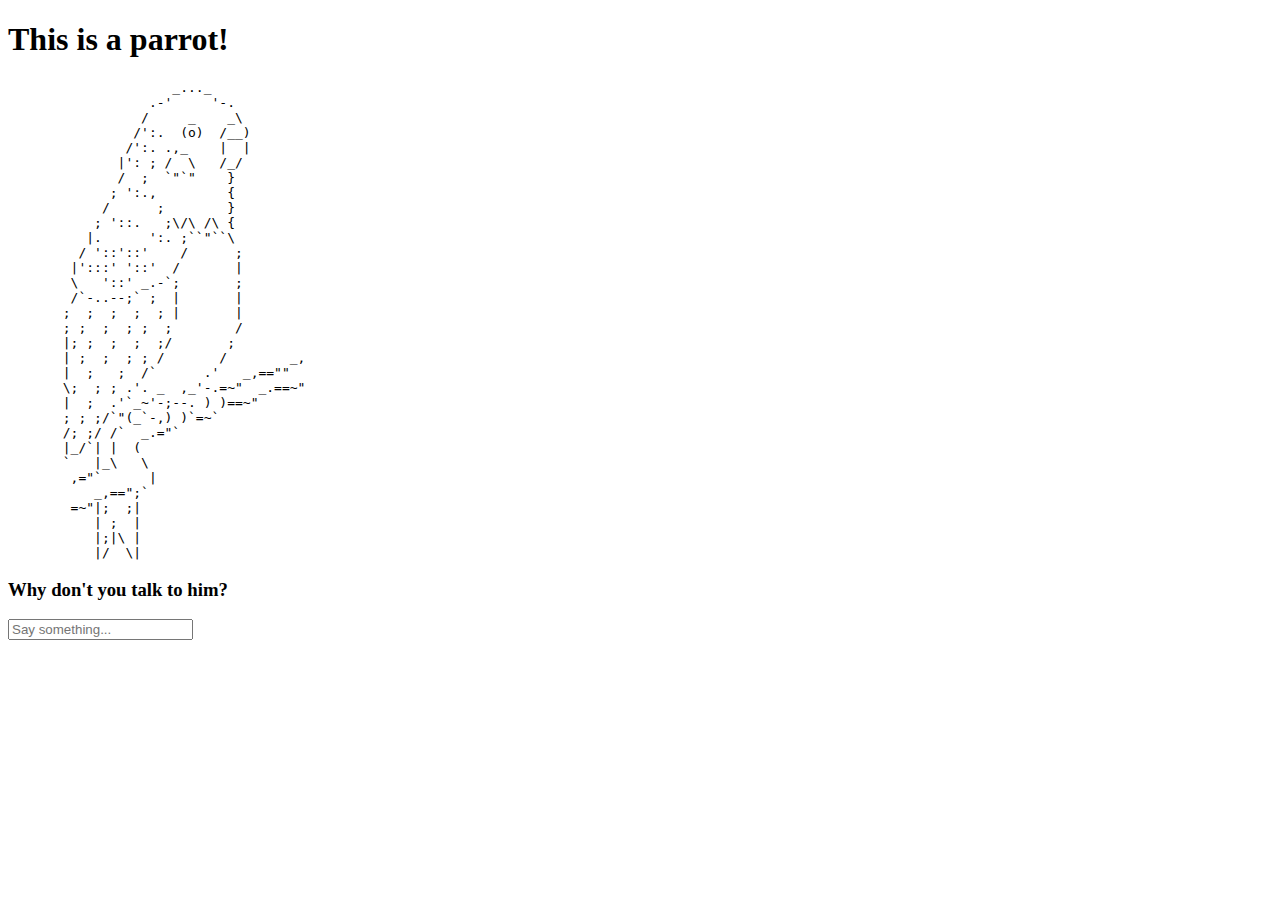
<file: parrot/index.html>
<!DOCTYPE HTML>
<html>
	<head>
		<title> The parrot </title>
		<script src = "https://ajax.googleapis.com/ajax/libs/jquery/1.11.1/jquery.min.js"></script>
    <script src="./response.js"></script
	</head>
	<body>
		<h1>This is a parrot!</h1>
<pre>                     _..._
                  .-'     '-.
                 /     _    _\
                /':.  (o)  /__)
               /':. .,_    |  |
              |': ; /  \   /_/
              /  ;  `"`"    }
             ; ':.,         {
            /      ;        }
           ; '::.   ;\/\ /\ {
          |.      ':. ;``"``\
         / '::'::'    /      ;
        |':::' '::'  /       |
        \   '::' _.-`;       ;
        /`-..--;` ;  |       |
       ;  ;  ;  ;  ; |       |
       ; ;  ;  ; ;  ;        /
       |; ;  ;  ;  ;/       ;
       | ;  ;  ; ; /       /        _,
       |  ;   ;  /`      .'   _,==""
       \;  ; ; .'. _  ,_'-.=~"  _.==~"
       |  ;  .'`_~'-;--. ) )==~"
       ; ; ;/`"(_`-,) )`=~`
       /; ;/ /`  _.="`
       |_/`| |  (
       `   |_\   \
        ,="`      |
           _,==";`
        =~"|;  ;|
           | ;  |
           |;|\ |
           |/  \|
</pre>


		<div>
			<h3>Why don't you talk to him?</h3>
			<input type="text" id="conversation" placeholder="Say something...">
			
		</div>
	</body>
</html>
</file>
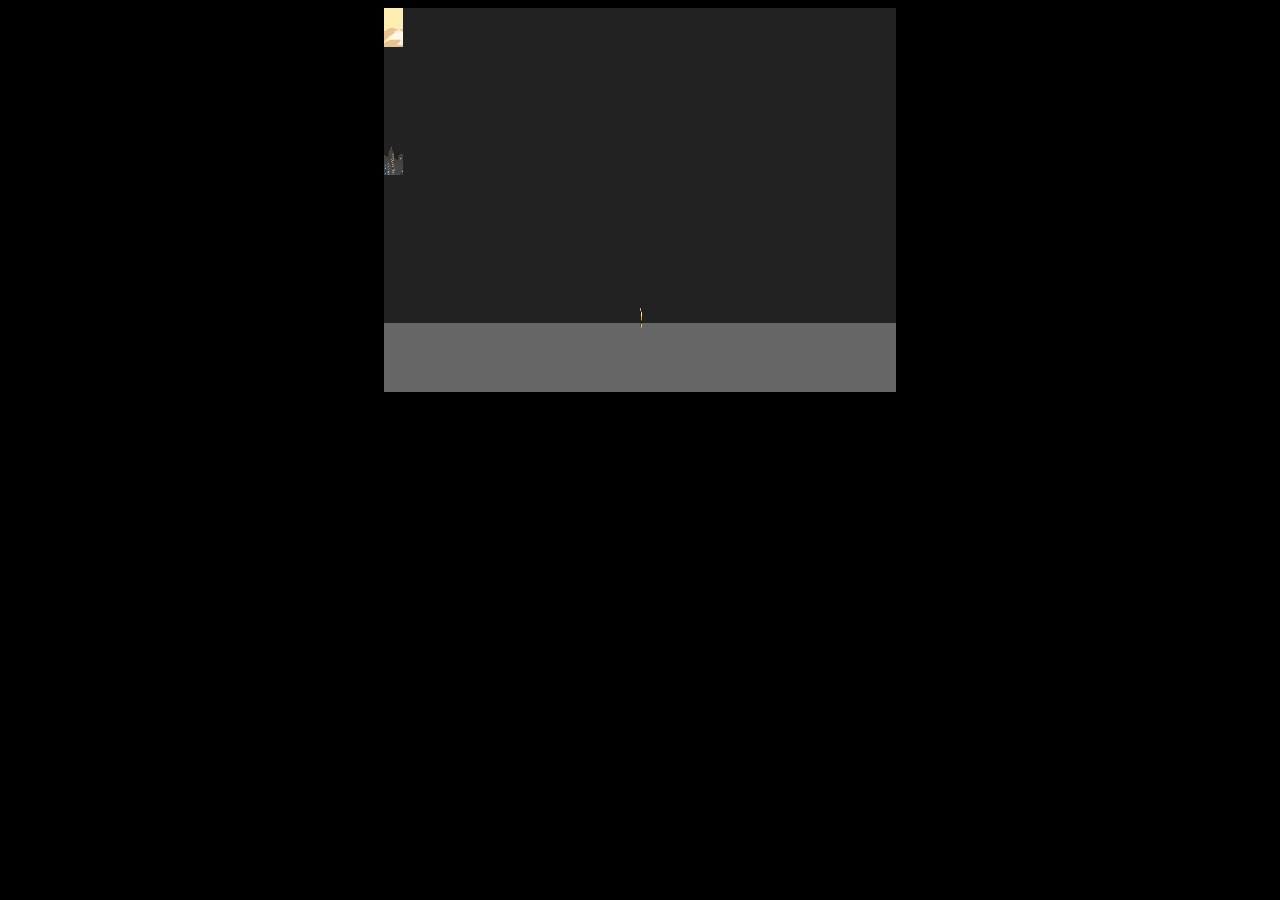
<file: scroller/index.html>
<html>
	<head>
		<meta charset="UTF-8">
		<title>Pichu's Adventure</title>
		<style>
			body { background-color: #000000;}
			canvas { background-color: #222222;}
		</style>	

	<head>
	<body onload="init();">
		<div align="center">
			<canvas id="game-canvas" width="512" height="384"></canvas>
		</div>
		<script src="pixi.js-master/bin/pixi.dev.js"></script>
		<script src ="Tile.js"></script>
		<script>
			var jumping =false;
			var scroll = false;				
			var direction = 0;

			function init() {
			
				stage = new PIXI.Stage(0x222222);
				renderer = PIXI.autoDetectRenderer(
					512,
					384,
					document.getElementById("game-canvas")
				);


				far = new Tile("resources/bg-far.png");
				stage.addChild(far);

				mid = new Tile("resources/bg-mid.png");
				mid.setHeight(128);
				stage.addChild(mid);

				var fronttexture = PIXI.Texture.fromImage("resources/front.png");
				front = new PIXI.Sprite(fronttexture);


				front.position.x=0;
				front.position.y=230;
				stage.addChild(front);
				
				var idletexture = PIXI.Texture.fromImage("resources/idle.png");
				idle = new PIXI.TilingSprite(idletexture, 
							26, 
							36);


				idle.position.x=256;
				idle.position.y=290;
				idle.tilePosition.x=0;
				idle.tilePosition.y=0;
				stage.addChild(idle);

				var idlejumptexture = PIXI.Texture.fromImage("resources/idlejump.png");
				idlejump = new PIXI.TilingSprite(idlejumptexture, 
							26, 
							49);


				idlejump.position.x=256;
				idlejump.position.y=277;
				idlejump.tilePosition.x=0;
				idlejump.tilePosition.y=0;

				var forwardjumptexture = PIXI.Texture.fromImage("resources/forwardjump.png");
				forwardjump = new PIXI.TilingSprite(forwardjumptexture, 
							26, 
							68);


				forwardjump.position.x=256;
				forwardjump.position.y=277;
				forwardjump.tilePosition.x=0;
				forwardjump.tilePosition.y=0;


				var backwardjumptexture = PIXI.Texture.fromImage("resources/backwardjump.png");
				backwardjump = new PIXI.TilingSprite(backwardjumptexture, 
							26, 
							68);


				backwardjump.position.x=256;
				backwardjump.position.y=277;
				backwardjump.tilePosition.x=104;
				backwardjump.tilePosition.y=0;				
				

				var runtexture = PIXI.Texture.fromImage("resources/run.png");
				run = new PIXI.TilingSprite(runtexture, 
							30, 
							36);


				run.position.x=256;
				run.position.y=290;
				run.tilePosition.x=0;
				run.tilePosition.y=0;

				var runbtexture = PIXI.Texture.fromImage("resources/runb.png");
				runb = new PIXI.TilingSprite(runbtexture, 
							30, 
							36);

				runb.position.x=256;
				runb.position.y=290;
				runb.tilePosition.x=60;
				runb.tilePosition.y=0;
				
				

				renderer.render(stage);
			
				renderer.render(stage);
				renderer.render(stage);
				

			
				requestAnimFrame(idlesprite);
				requestAnimFrame(gameLoop);
				

			}

			function idlesprite(){
				idle.tilePosition.x -= 26;
				renderer.render(stage);
				renderer.render(stage);

				setTimeout(function(){
					requestAnimFrame(idlesprite);
				}, 100);
				
			}
			function gameLoop(){

				document.addEventListener("keydown",start, false);
				document.addEventListener("keydown",jump, false);
				requestAnimFrame(gameLoop);
				
			}

			function runsprite(){
				run.tilePosition.x -= 30;
				renderer.render(stage);

				setTimeout(function(){
					if(scroll && !jumping) {requestAnimFrame(runsprite)};
				}, 100);
				
			}

			function runback(){
				runb.tilePosition.x += 30;
				renderer.render(stage);

				setTimeout(function(){
					if(scroll) {requestAnimFrame(runback)};
				}, 100);
				
			}

			function idleJump(){

				idlejump.tilePosition.x += 26;
				renderer.render(stage);

				setTimeout(function(){
					if(!scroll) {requestAnimFrame(idleJump)};
				}, 100);

			}

			function forwardJump(){

				forwardjump.tilePosition.x += 26;
				renderer.render(stage);

				setTimeout(function(){
					if(scroll) {requestAnimFrame(forwardJump)};
				}, 100);

			}


			function backwardJump(){
				backwardjump.tilePosition.x += 26;
				renderer.render(stage);


				setTimeout(function(){
					if(scroll) {requestAnimFrame(backwardJump)};
				}, 100);

			}



			function update(){
	

				document.removeEventListener("keydown",start, false);
				
				if(scroll){
				far.update(direction*0.128);
				mid.update(direction*0.64);
				};

				//run.tilePosition.x -= 30;

				renderer.render(stage);
				
				document.addEventListener("keyup",stop, false);

				if(scroll){
					requestAnimFrame(update)
				};

				
			}
			function jump(e){

				if(e.keyCode==32){
					jumping = true;

					var index = stage.children.indexOf( run );
	    			if ( index !== -1 ){
						stage.removeChild(run);
						stage.addChild(forwardjump);
						forwardJump();
					}

					index = stage.children.indexOf( runb );
	    			if ( index !== -1 ){
						stage.removeChild(runb);
						stage.addChild(backwardjump);
						backwardJump();
					}

					index = stage.children.indexOf( idle );
	    			if ( index !== -1 ){
						stage.removeChild(idle);
						stage.addChild(idlejump);
						idleJump();
					}
				}
				
			}
			function removeIdle(){

				index = stage.children.indexOf( idle );
	    		if ( index !== -1 ){
				stage.removeChild(idle);}


			}
			function start(e){
				


				switch(e.keyCode){
					
					case 37: 	direction=-1; removeIdle();
								stage.addChild(runb);
								scroll = true; 
								update();runback(); 
								break; //left key

					//case 65: direction=-1; update(); break;//a key
					case 39: 	direction=1; removeIdle();
								stage.addChild(run);
								scroll = true; 
								update();runsprite(); 
								break; //right key

					case 32: 	update(); 
								jump(e); 
								break;

					//case 68: direction=1; update(); break;//d key
					
				}

			}
			function stop(){
				scroll=false;
				jumping = false;

				var index = stage.children.indexOf( run );
    			if ( index !== -1 ){
				stage.removeChild(run);}

				var index = stage.children.indexOf( runb );
    			if ( index !== -1 ){
				stage.removeChild(runb);}

				var index = stage.children.indexOf( idlejump );
    			if ( index !== -1 ){
				stage.removeChild(idlejump);}

				var index = stage.children.indexOf( forwardjump );
    			if ( index !== -1 ){
				stage.removeChild(forwardjump);}

				var index = stage.children.indexOf( backwardjump );
    			if ( index !== -1 ){
				stage.removeChild(backwardjump);}
				
				stage.addChild(idle);
			}
		</script>
	</body>
</html>
</file>
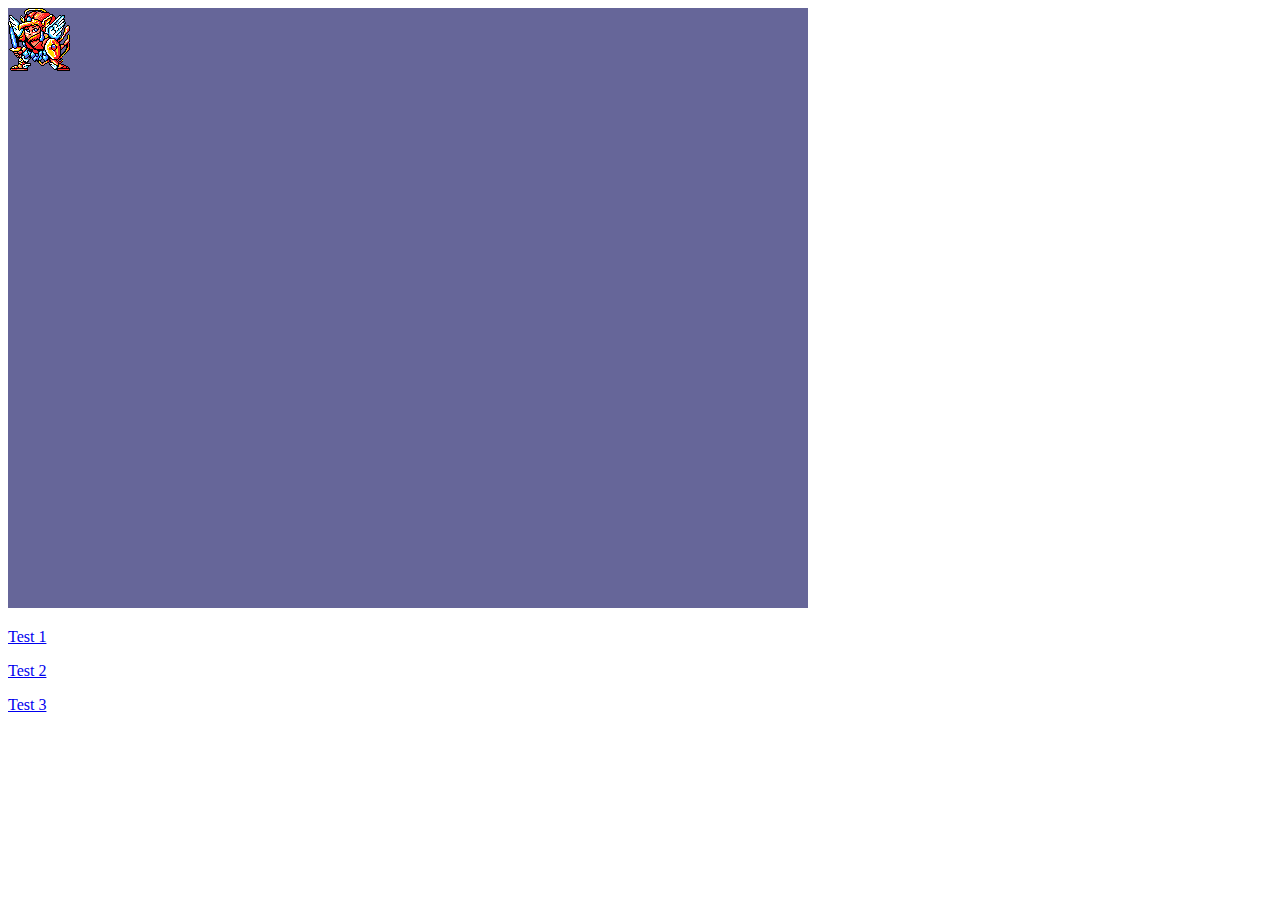
<file: pixi.js-master/trim/index.html>
<!DOCTYPE HTML>
<html>
<head>
    <title>Pixi Trim</title>
    <script src="../src/pixi/Pixi.js"></script>
    <script src="../src/pixi/core/Point.js"></script>
    <script src="../src/pixi/core/Rectangle.js"></script>
    <script src="../src/pixi/core/Polygon.js"></script>
    <script src="../src/pixi/core/Circle.js"></script>
    <script src="../src/pixi/core/Ellipse.js"></script>
    <script src="../src/pixi/core/Matrix.js"></script>
    <script src="../src/pixi/display/DisplayObject.js"></script>
    <script src="../src/pixi/display/DisplayObjectContainer.js"></script>
    <script src="../src/pixi/display/Sprite.js"></script>
    <script src="../src/pixi/display/SpriteBatch.js"></script>
    <script src="../src/pixi/display/MovieClip.js"></script>
    <script src="../src/pixi/filters/FilterBlock.js"></script>
    <script src="../src/pixi/text/Text.js"></script>
    <script src="../src/pixi/text/BitmapText.js"></script>
    <script src="../src/pixi/InteractionData.js"></script>
    <script src="../src/pixi/InteractionManager.js"></script>
    <script src="../src/pixi/display/Stage.js"></script>
    <script src="../src/pixi/utils/Utils.js"></script>
    <script src="../src/pixi/utils/EventTarget.js"></script>
    <script src="../src/pixi/utils/Detector.js"></script>
    <script src="../src/pixi/utils/Polyk.js"></script>
    <script src="../src/pixi/renderers/webgl/utils/WebGLShaderUtils.js"></script>
    <script src="../src/pixi/renderers/webgl/shaders/PixiShader.js"></script>
    <script src="../src/pixi/renderers/webgl/shaders/PixiFastShader.js"></script>
    <script src="../src/pixi/renderers/webgl/shaders/StripShader.js"></script>
    <script src="../src/pixi/renderers/webgl/shaders/PrimitiveShader.js"></script>
    <script src="../src/pixi/renderers/webgl/shaders/ComplexPrimitiveShader.js"></script>
    <script src="../src/pixi/renderers/webgl/utils/WebGLGraphics.js"></script>
    <script src="../src/pixi/renderers/webgl/WebGLRenderer.js"></script>
    <script src="../src/pixi/renderers/webgl/utils/WebGLMaskManager.js"></script>
    <script src="../src/pixi/renderers/webgl/utils/WebGLStencilManager.js"></script>
    <script src="../src/pixi/renderers/webgl/utils/WebGLShaderManager.js"></script>
    <script src="../src/pixi/renderers/webgl/utils/WebGLSpriteBatch.js"></script>
    <script src="../src/pixi/renderers/webgl/utils/WebGLFastSpriteBatch.js"></script>
    <script src="../src/pixi/renderers/webgl/utils/WebGLFilterManager.js"></script>
    <script src="../src/pixi/renderers/webgl/utils/FilterTexture.js"></script>
    <script src="../src/pixi/renderers/canvas/utils/CanvasMaskManager.js"></script>
    <script src="../src/pixi/renderers/canvas/utils/CanvasTinter.js"></script>
    <script src="../src/pixi/renderers/canvas/CanvasRenderer.js"></script>
    <script src="../src/pixi/renderers/canvas/CanvasGraphics.js"></script>
    <script src="../src/pixi/primitives/Graphics.js"></script>
    <script src="../src/pixi/extras/Strip.js"></script>
    <script src="../src/pixi/extras/Rope.js"></script>
    <script src="../src/pixi/extras/TilingSprite.js"></script>
    <script src="../src/pixi/extras/Spine.js"></script>
    <script src="../src/pixi/textures/BaseTexture.js"></script>
    <script src="../src/pixi/textures/Texture.js"></script>
    <script src="../src/pixi/textures/RenderTexture.js"></script>
    <script src="../src/pixi/loaders/AssetLoader.js"></script>
    <script src="../src/pixi/loaders/JsonLoader.js"></script>
    <script src="../src/pixi/loaders/AtlasLoader.js"></script>
    <script src="../src/pixi/loaders/SpriteSheetLoader.js"></script>
    <script src="../src/pixi/loaders/ImageLoader.js"></script>
    <script src="../src/pixi/loaders/BitmapFontLoader.js"></script>
    <script src="../src/pixi/loaders/SpineLoader.js"></script>
    <script src="../src/pixi/filters/AbstractFilter.js"></script>
    <script src="../src/pixi/filters/AlphaMaskFilter.js"></script>
    <script src="../src/pixi/filters/ColorMatrixFilter.js"></script>
    <script src="../src/pixi/filters/GrayFilter.js"></script>
    <script src="../src/pixi/filters/DisplacementFilter.js"></script>
    <script src="../src/pixi/filters/PixelateFilter.js"></script>
    <script src="../src/pixi/filters/BlurXFilter.js"></script>
    <script src="../src/pixi/filters/BlurYFilter.js"></script>
    <script src="../src/pixi/filters/BlurFilter.js"></script>
    <script src="../src/pixi/filters/InvertFilter.js"></script>
    <script src="../src/pixi/filters/SepiaFilter.js"></script>
    <script src="../src/pixi/filters/TwistFilter.js"></script>
    <script src="../src/pixi/filters/ColorStepFilter.js"></script>
    <script src="../src/pixi/filters/DotScreenFilter.js"></script>
    <script src="../src/pixi/filters/CrossHatchFilter.js"></script>
    <script src="../src/pixi/filters/RGBSplitFilter.js"></script>
</head>
<body>

    <script>

    var stage = new PIXI.Stage(0x666699);

    // var renderer = PIXI.autoDetectRenderer(400, 300);
    var renderer = new PIXI.CanvasRenderer(800, 600);
    document.body.appendChild(renderer.view);

    requestAnimFrame(animate);

    var texture = PIXI.Texture.fromImage("bikkuriman.png");

    var sprite = new PIXI.Sprite(texture);

    // sprite.anchor.x = 0.5;
    // sprite.anchor.y = 0.5;

    // sprite.position.x = 200;
    // sprite.position.y = 150;

    stage.addChild(sprite);

    function animate() {

        requestAnimFrame(animate);

        // sprite.rotation += 0.1;

        renderer.render(stage);
    }

    </script>

    <p><a href="index.html">Test 1</a></p>
    <p><a href="index2.html">Test 2</a></p>
    <p><a href="index3.html">Test 3</a></p>

    </body>
</html>
</file>
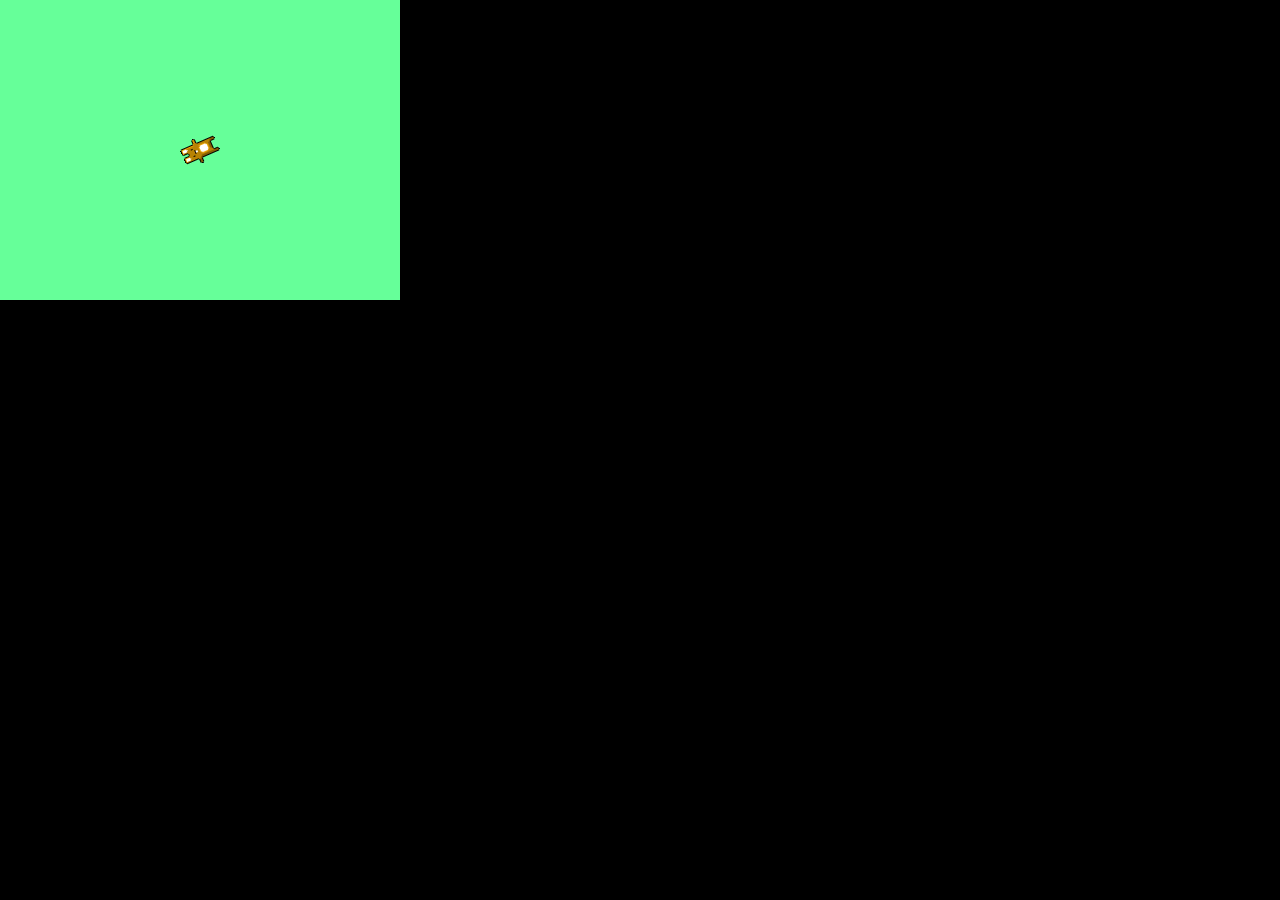
<file: pixi.js-master/examples/example 1 - Basics/index.html>
<!DOCTYPE HTML>
<html>
<head>
	<title>pixi.js example 1</title>
	<style>
		body {
			margin: 0;
			padding: 0;
			background-color: #000000;
		}
	</style>
	<script src="../../bin/pixi.dev.js"></script>

</head>
<body>
	<script>
	// create an new instance of a pixi stage
	var stage = new PIXI.Stage(0x66FF99);

	// create a renderer instance
	var renderer = PIXI.autoDetectRenderer(400, 300);

	// add the renderer view element to the DOM
	document.body.appendChild(renderer.view);

	requestAnimFrame(animate);

	// create a texture from an image path
	var texture = PIXI.Texture.fromImage("bunny.png");

	// create a new Sprite using the texture
	var bunny = new PIXI.Sprite(texture);

	// center the sprites anchor point
	bunny.anchor.x = 0.5;
	bunny.anchor.y = 0.5;

	// move the sprite to the center of the screen
	bunny.position.x = 200;
	bunny.position.y = 150;

	stage.addChild(bunny);

	function animate() {
	    requestAnimFrame(animate);

	    // just for fun, let's rotate mr rabbit a little
	    bunny.rotation += 0.1;

	    // render the stage
	    renderer.render(stage);
	}
	</script>

	</body>
</html>
</file>
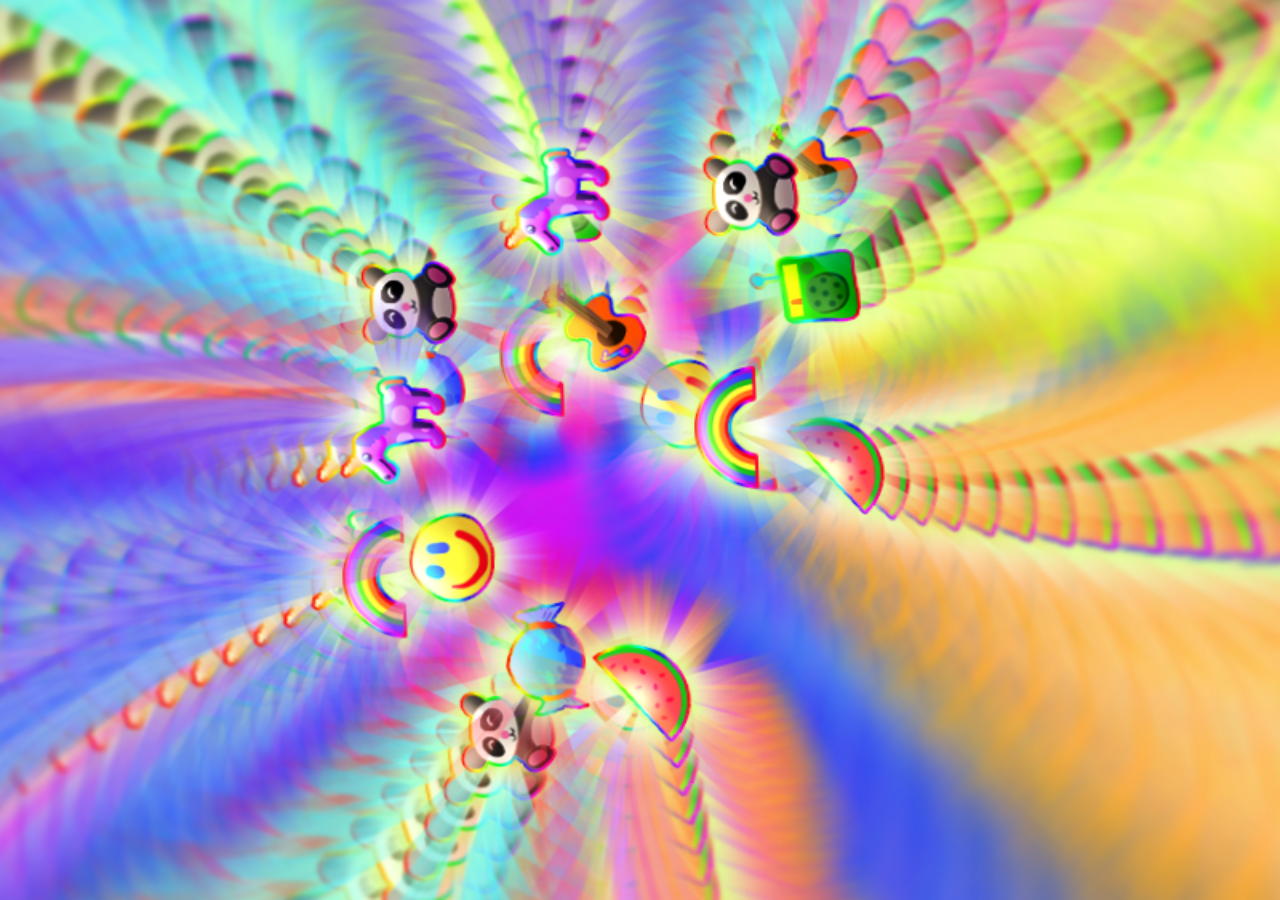
<file: pixi.js-master/examples/example 11 - RenderTexture/index.html>
<!DOCTYPE HTML>
<html>
<head>
	<title>pixi.js example 11 RenderTexture</title>
	<style>
		body {
			margin: 0;
			padding: 0;
			background-color: #000000;
		}
	</style>

	<script src="../../bin/pixi.dev.js"></script>
</head>
<body>
	<script>

	// create an new instance of a pixi stage
	var stage = new PIXI.Stage(0x000000);

	// create a renderer instance
	var renderer = new PIXI.autoDetectRenderer(800, 600);

	// set the canvas width and height to fill the screen
	renderer.view.style.width = window.innerWidth + "px";
	renderer.view.style.height = window.innerHeight + "px";
	renderer.view.style.display = "block";

	// add render view to DOM
	document.body.appendChild(renderer.view);

	// OOH! SHINY!
	// create two render textures.. these dynamic textures will be used to draw the scene into itself
	var renderTexture = new PIXI.RenderTexture(800, 600);
	var renderTexture2 = new PIXI.RenderTexture(800, 600);
	var currentTexture = renderTexture;

	// create a new sprite that uses the render texture we created above
	var outputSprite = new PIXI.Sprite(currentTexture);

	// align the sprite
	outputSprite.position.x = 800 / 2;
	outputSprite.position.y = 600 / 2;
	outputSprite.anchor.x = 0.5;
	outputSprite.anchor.y = 0.5;

	// add to stage
	stage.addChild(outputSprite);

	var stuffContainer = new PIXI.DisplayObjectContainer();

	stuffContainer.position.x = 800 / 2;
	stuffContainer.position.y = 600 / 2

	stage.addChild(stuffContainer);

	// create an array of image ids..
	var fruits = ["spinObj_01.png", "spinObj_02.png",
					"spinObj_03.png", "spinObj_04.png",
					"spinObj_05.png", "spinObj_06.png",
					"spinObj_07.png", "spinObj_08.png"];

	// create an array of items
	var items = [];

	// now create some items and randomly position them in the stuff container
	for (var i=0; i < 20; i++)
	{
		var item = PIXI.Sprite.fromImage(fruits[i % fruits.length]);
		item.position.x = Math.random() * 400 - 200;
		item.position.y = Math.random() * 400 - 200;

		item.anchor.x = 0.5;
		item.anchor.y = 0.5;

		stuffContainer.addChild(item);

		items.push(item);
	};

	// used for spinning!
	var count = 0;

	requestAnimFrame(animate);

	function animate() {

	    requestAnimFrame( animate );

		for (var i = 0; i < items.length; i++)
		{
			// rotate each item
			var item = items[i];
			item.rotation += 0.1;
		};

		count += 0.01;

		// swap the buffers..
		var temp = renderTexture;
		renderTexture = renderTexture2;
		renderTexture2 = temp;

		// set the new texture
		outputSprite.setTexture(renderTexture);

		// twist this up!
		stuffContainer.rotation -= 0.01
		outputSprite.scale.x = outputSprite.scale.y = 1 + Math.sin(count) * 0.2;

		// render the stage to the texture
		// the true clears the texture before content is rendered
		renderTexture2.render(stage, new PIXI.Point(0,0), true);

		// and finally render the stage
	    renderer.render(stage);
	}

	</script>

	</body>
</html>
</file>
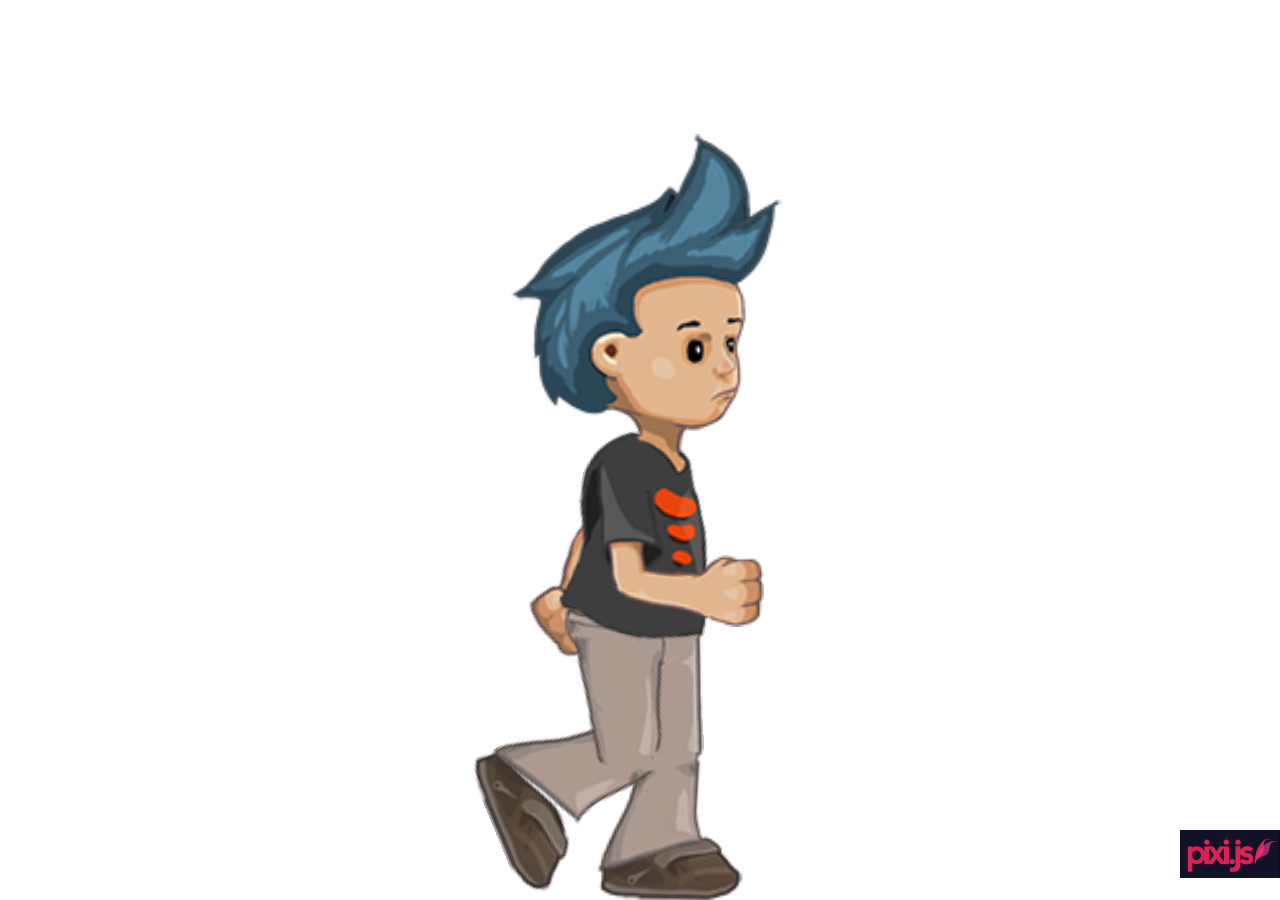
<file: pixi.js-master/examples/example 12 - Spine/index.html>
<!DOCTYPE HTML>
<html>
<head>
	<title>pixi.js example 12 Spine</title>
	<style>
		body {
			margin: 0;
			padding: 0;
			background-color: #000000;
		}
	</style>

	<script src="../../bin/pixi.dev.js"></script>
</head>
<body>
	<script>


	// create an array of assets to load

	var assetsToLoader = ["data/spineboy.json", "data/spineboySpineData.json"];

	// create a new loader
	loader = new PIXI.AssetLoader(assetsToLoader);

	// use callback
	loader.onComplete = onAssetsLoaded

	//begin load
	loader.load();


	// create an new instance of a pixi stage
	var stage = new PIXI.Stage(0xFFFFFF, true);

	// create a renderer instance
	var renderer = new PIXI.autoDetectRenderer(window.innerWidth, window.innerHeight);

	// set the canvas width and height to fill the screen
	renderer.view.style.display = "block";

	// add render view to DOM
	document.body.appendChild(renderer.view);

	function onAssetsLoaded()
	{
		// create a spine boy
		var spineBoy = new PIXI.Spine("data/spineboySpineData.json");

		// set the position
		spineBoy.position.x = window.innerWidth/2;
		spineBoy.position.y = window.innerHeight;

		spineBoy.scale.x = spineBoy.scale.y = window.innerHeight / 400;

		// set up the mixes!
		spineBoy.stateData.setMixByName("walk", "jump", 0.2);
		spineBoy.stateData.setMixByName("jump", "walk", 0.4);

		// play animation
		spineBoy.state.setAnimationByName("walk", true);


		stage.addChild(spineBoy);

		stage.click = function()
		{
			spineBoy.state.setAnimationByName("jump", false);
			spineBoy.state.addAnimationByName("walk", true);

		}

		var logo = PIXI.Sprite.fromImage("../../logo_small.png")
		stage.addChild(logo);


		logo.anchor.x = 1;
		logo.position.x = window.innerWidth
		logo.scale.x = logo.scale.y = 0.5;
		logo.position.y = window.innerHeight - 70;
		logo.setInteractive(true);
		logo.buttonMode = true;
		logo.click = logo.tap = function()
		{
			window.open("https://github.com/GoodBoyDigital/pixi.js", "_blank")
		}
	}



	requestAnimFrame(animate);

	function animate() {

	    requestAnimFrame( animate );
	    renderer.render(stage);
	}

	</script>

	</body>
</html>
</file>
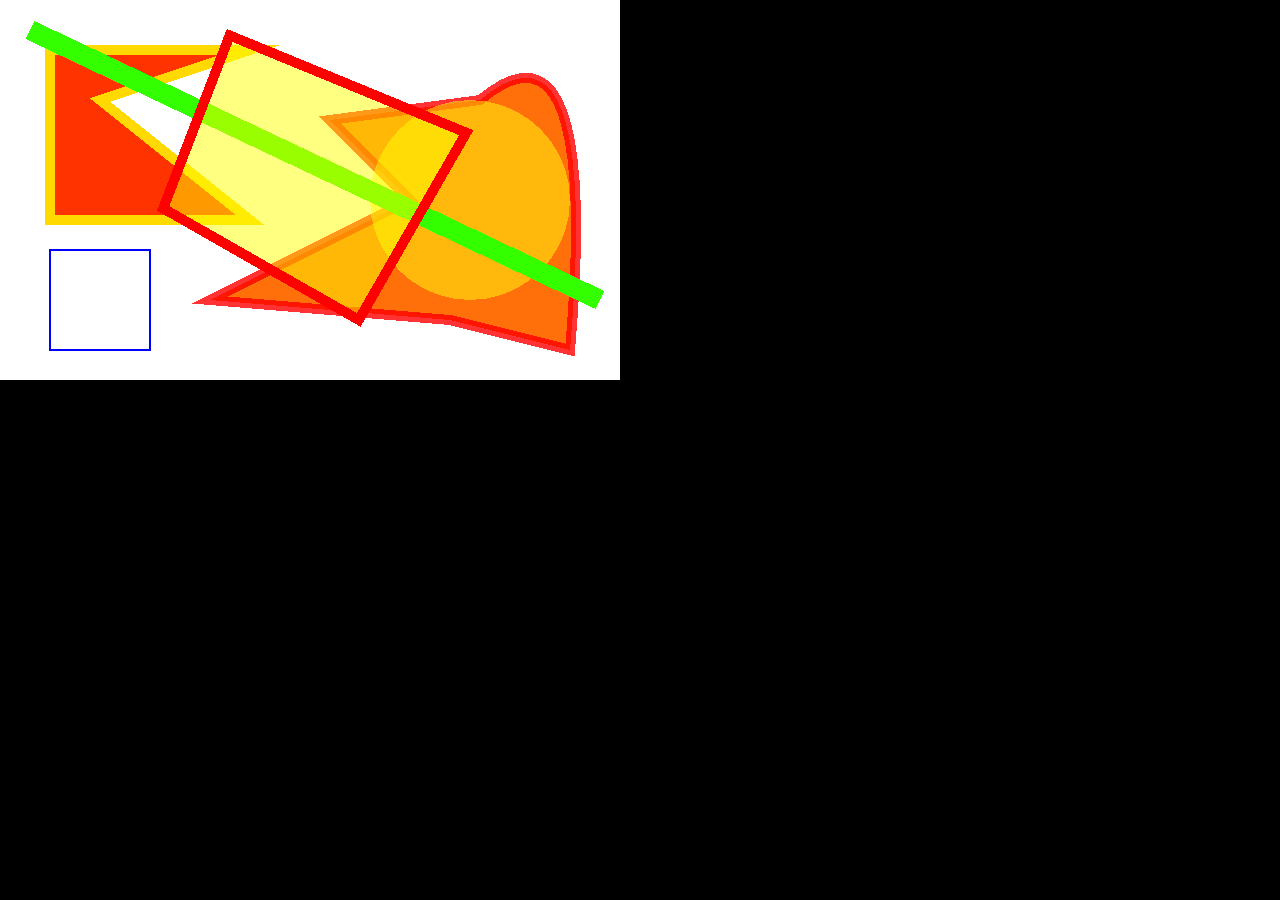
<file: pixi.js-master/examples/example 13 - Graphics/index.html>
<!DOCTYPE HTML>
<html>
<head>
	<title>pixi.js example 13 - Graphics</title>
	<style>
		body {
			margin: 0;
			padding: 0;
			background-color: #000000;
		}
	</style>
	
	<script src="../../bin/pixi.dev.js"></script>
	
</head>
<body>
	<script>

	// create an new instance of a pixi stage
	var stage = new PIXI.Stage(0xFFFFFF, true);
	
	stage.setInteractive(true);
	
	var renderer = PIXI.autoDetectRenderer(620, 380);
	
	renderer.view.style.display = "block";
	 
	// add render view to DOM
	document.body.appendChild(renderer.view);
	
	var graphics = new PIXI.Graphics();
	
	// set a fill and line style
	graphics.beginFill(0xFF3300);
	graphics.lineStyle(10, 0xffd900, 1);
	
	// draw a shape
	graphics.moveTo(50,50);
	graphics.lineTo(250, 50);
	graphics.lineTo(100, 100);
	graphics.lineTo(250, 220);
	graphics.lineTo(50, 220);
	graphics.lineTo(50, 50);
	graphics.endFill();
	
	// set a fill and line style again
	graphics.lineStyle(10, 0xFF0000, 0.8);
	graphics.beginFill(0xFF700B, 1);
	
	// draw a second shape
	graphics.moveTo(210,300);
	graphics.lineTo(450,320);
	graphics.lineTo(570,350);
	graphics.quadraticCurveTo(600, 0, 480,100);
	graphics.lineTo(330,120);
	graphics.lineTo(410,200);
	graphics.lineTo(210,300);
	graphics.endFill();
	
	// draw a rectangle
	graphics.lineStyle(2, 0x0000FF, 1);
	graphics.drawRect(50, 250, 100, 100);
	
	// draw a circle
	graphics.lineStyle(0);
	graphics.beginFill(0xFFFF0B, 0.5);
	graphics.drawCircle(470, 200,100);
	graphics.endFill();

	graphics.lineStyle(20, 0x33FF00);
	graphics.moveTo(30,30);
	graphics.lineTo(600, 300);
	

	stage.addChild(graphics);
	
	// let's create moving shape
	var thing = new PIXI.Graphics();
	stage.addChild(thing);
	thing.position.x = 620/2;
	thing.position.y = 380/2;
	
	var count = 0;
		

	// Just click on the stage to draw random lines
	stage.click = stage.tap = function()
	{

		graphics.lineStyle(Math.random() * 30, Math.random() * 0xFFFFFF, 1);
	    graphics.moveTo(Math.random() * 620,Math.random() * 380);
		graphics.bezierCurveTo(Math.random() * 620,Math.random() * 380, 
								Math.random() * 620,Math.random() * 380,
								Math.random() * 620,Math.random() * 380);
	}
	// run the render loop
	requestAnimFrame(animate);

	function animate() {
		
		thing.clear();
		
		count += 0.1;
		
		thing.clear();
		thing.lineStyle(10, 0xff0000, 1);
		thing.beginFill(0xffFF00, 0.5);
		
		thing.moveTo(-120 + Math.sin(count) * 20, -100 + Math.cos(count)* 20);
		thing.lineTo( 120 + Math.cos(count) * 20, -100 + Math.sin(count)* 20);
		thing.lineTo( 120 + Math.sin(count) * 20, 100 + Math.cos(count)* 20);
		thing.lineTo( -120 + Math.cos(count)* 20, 100 + Math.sin(count)* 20);
		thing.lineTo( -120 + Math.sin(count) * 20, -100 + Math.cos(count)* 20);
		
		thing.rotation = count * 0.1;
	    renderer.render(stage);
	    requestAnimFrame( animate );
	}

	</script>

	</body>
</html>
</file>
